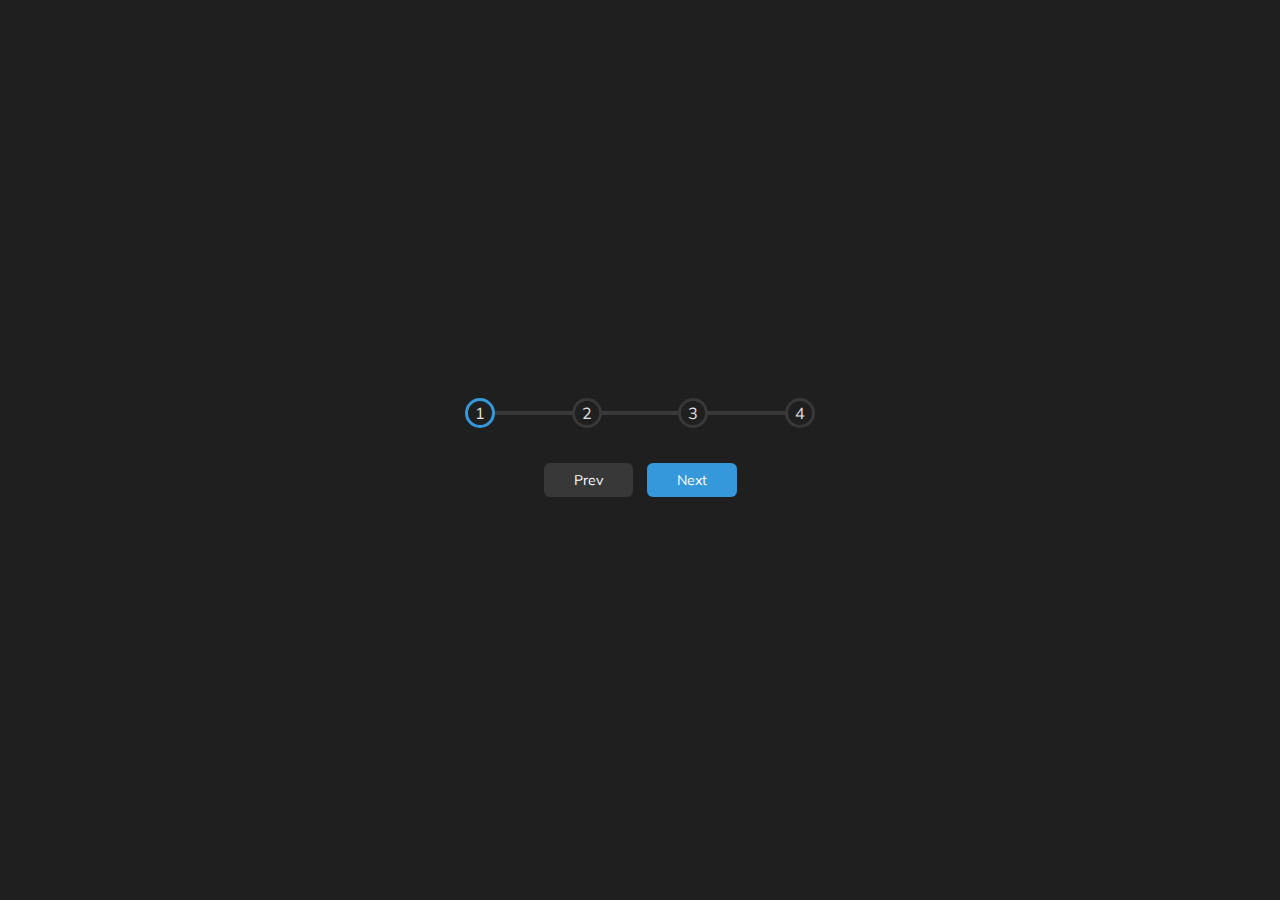
<file: Dia 2 - Progreso/index.html>
<!DOCTYPE html>
<html lang="en">
  <head>
    <meta charset="UTF-8" />
    <meta name="viewport" content="width=device-width, initial-scale=1.0" />
    <link rel="stylesheet" href="style.css" />
  </head>
  <body>
    <title>Progress Steps</title>
    <div class="container">
      <div class="progress-container">
        <div class="progress" id="progress"></div>
        <div class="circle active">1</div>
        <div class="circle">2</div>
        <div class="circle">3</div>
        <div class="circle">4</div>
      </div>

      <button class="btn" id="prev" disabled>Prev</button>
      <button class="btn" id="next">Next</button>
    </div>
    <script src="script.js"></script>
  </body>
</html>
</file>
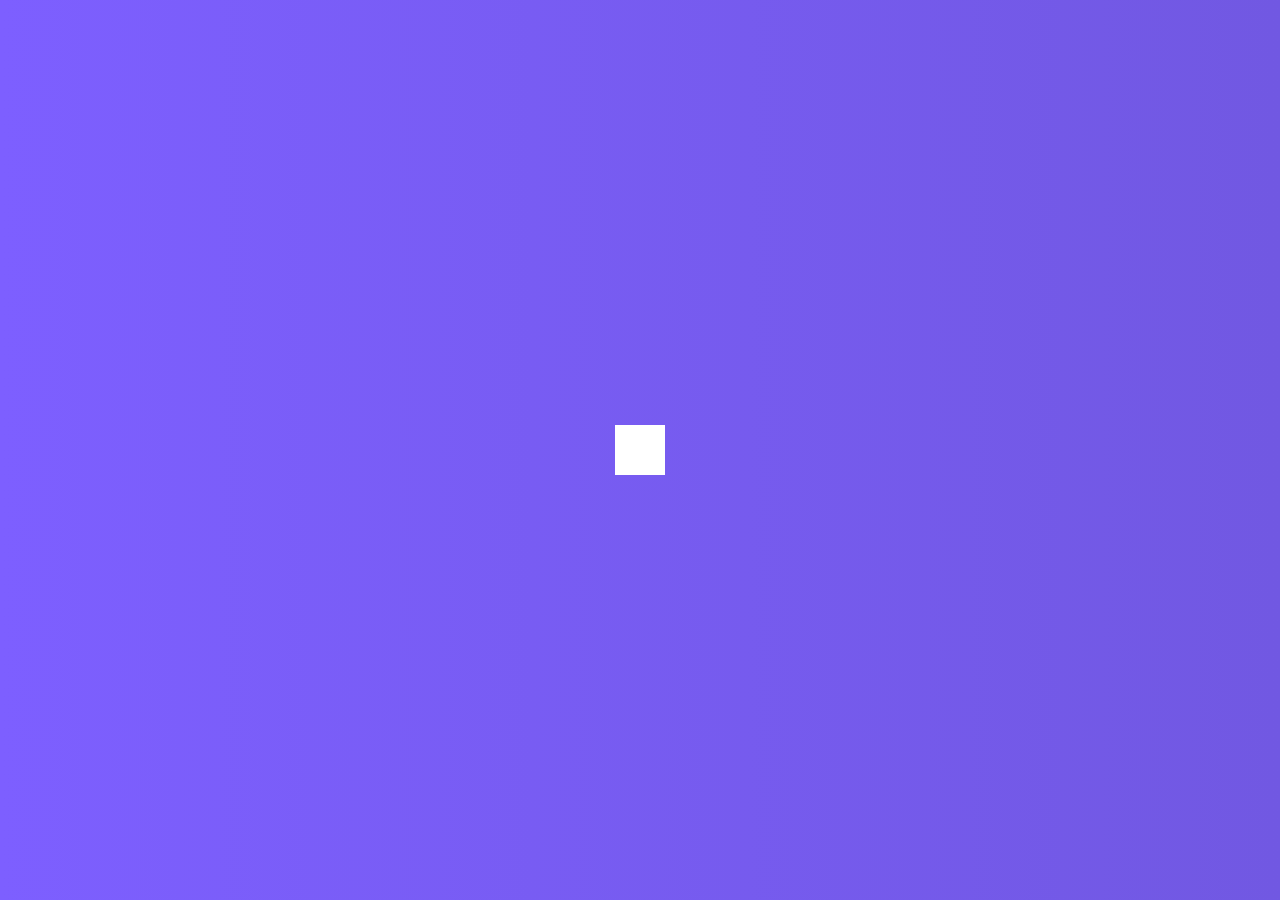
<file: Dia 4 - Search escondido/index.html>
<!DOCTYPE html>
<html lang="en">
  <head>
    <meta charset="UTF-8" />
    <meta name="viewport" content="width=device-width, initial-scale=1.0" />
    <link rel="stylesheet" href="https://cdnjs.cloudflare.com/ajax/libs/font-awesome/5.14.0/css/all.min.css" integrity="sha512-1PKOgIY59xJ8Co8+NE6FZ+LOAZKjy+KY8iq0G4B3CyeY6wYHN3yt9PW0XpSriVlkMXe40PTKnXrLnZ9+fkDaog==" crossorigin="anonymous" />
    <link rel="stylesheet" href="style.css" />
    <title>Hidden Search</title>
  </head>
  <body>
    <div class="search">
      <input type="text" class="input" placeholder="Search...">
      <button class="btn">
        <i class="fas fa-search"></i>
      </button>
    </div>
    <script src="script.js"></script>
  </body>
</html>
</file>
<file: Dia 2 - Progreso/style.css>
@import url('https://fonts.googleapis.com/css?family=Muli&display=swap');

:root {
  --line-border-fill: #3498db;
  --line-border-empty: #383838;

}

* {
  box-sizing: border-box;
}

body {
  background-color: #1f1f1f;
  font-family: 'Muli', sans-serif;
  display: flex;
  align-items: center;
  justify-content: center;
  height: 100vh;
  overflow: hidden;
  margin: 0;
}

.container {
  text-align: center;
}

.progress-container {
  display: flex;
  justify-content: space-between;
  position: relative;
  margin-bottom: 30px;
  max-width: 100%;
  width: 350px;
}

.progress-container::before {
  content: '';
  background-color: var(--line-border-empty);
  position: absolute;
  top: 50%;
  left: 0;
  transform: translateY(-50%);
  height: 4px;
  width: 100%;
  z-index: -1;
}

.progress {
  background-color: var(--line-border-fill);
  position: absolute;
  top: 50%;
  left: 0;
  transform: translateY(-50%);
  height: 4px;
  width: 0%;
  z-index: -1;
  transition: 0.4s ease;
}

.circle {
  background-color: #1f1f1f;
  color:#e2e2e2;
  border-radius: 50%;
  height: 30px;
  width: 30px;
  display: flex;
  align-items: center;
  justify-content: center;
  border: 3px solid var(--line-border-empty);
  transition: 0.4s ease;
}

.circle.active {
  border-color: var(--line-border-fill);
}

.btn {
  background-color: var(--line-border-fill);
  color: #fff;
  border: 0;
  border-radius: 6px;
  cursor: pointer;
  font-family: inherit;
  padding: 8px 30px;
  margin: 5px;
  font-size: 14px;
}

.btn:active {
  transform: scale(0.98);
}

.btn:focus {
  outline: 0;
}

.btn:disabled {
  background-color: var(--line-border-empty);
  cursor: not-allowed;
}
</file>
<file: Dia 4 - Search escondido/style.css>
@import url('https://fonts.googleapis.com/css2?family=Roboto:wght@400;700&display=swap');

* {
  box-sizing: border-box;
}

body {
  background-image: linear-gradient(90deg, #7d5fff, #7158e2);
  font-family: 'Roboto', sans-serif;
  display: flex;
  align-items: center;
  justify-content: center;
  height: 100vh;
  overflow: hidden;
  margin: 0;
}

.search {
  position: relative;
  height: 50px;
}

.search .input {
  background-color: #fff;
  border: 0;
  font-size: 18px;
  padding: 15px;
  height: 50px;
  width: 50px;
  transition: width 0.3s ease;
}

.btn {
  background-color: #fff;
  border: 0;
  cursor: pointer;
  font-size: 24px;
  position: absolute;
  top: 0;
  left: 0;
  height: 50px;
  width: 50px;
  transition: transform 0.3s ease;
}

.btn:focus,
.input:focus {
  outline: none;
}

.search.active .input {
  width: 200px;
}

.search.active .btn {
  transform: translateX(198px);
}
</file>
